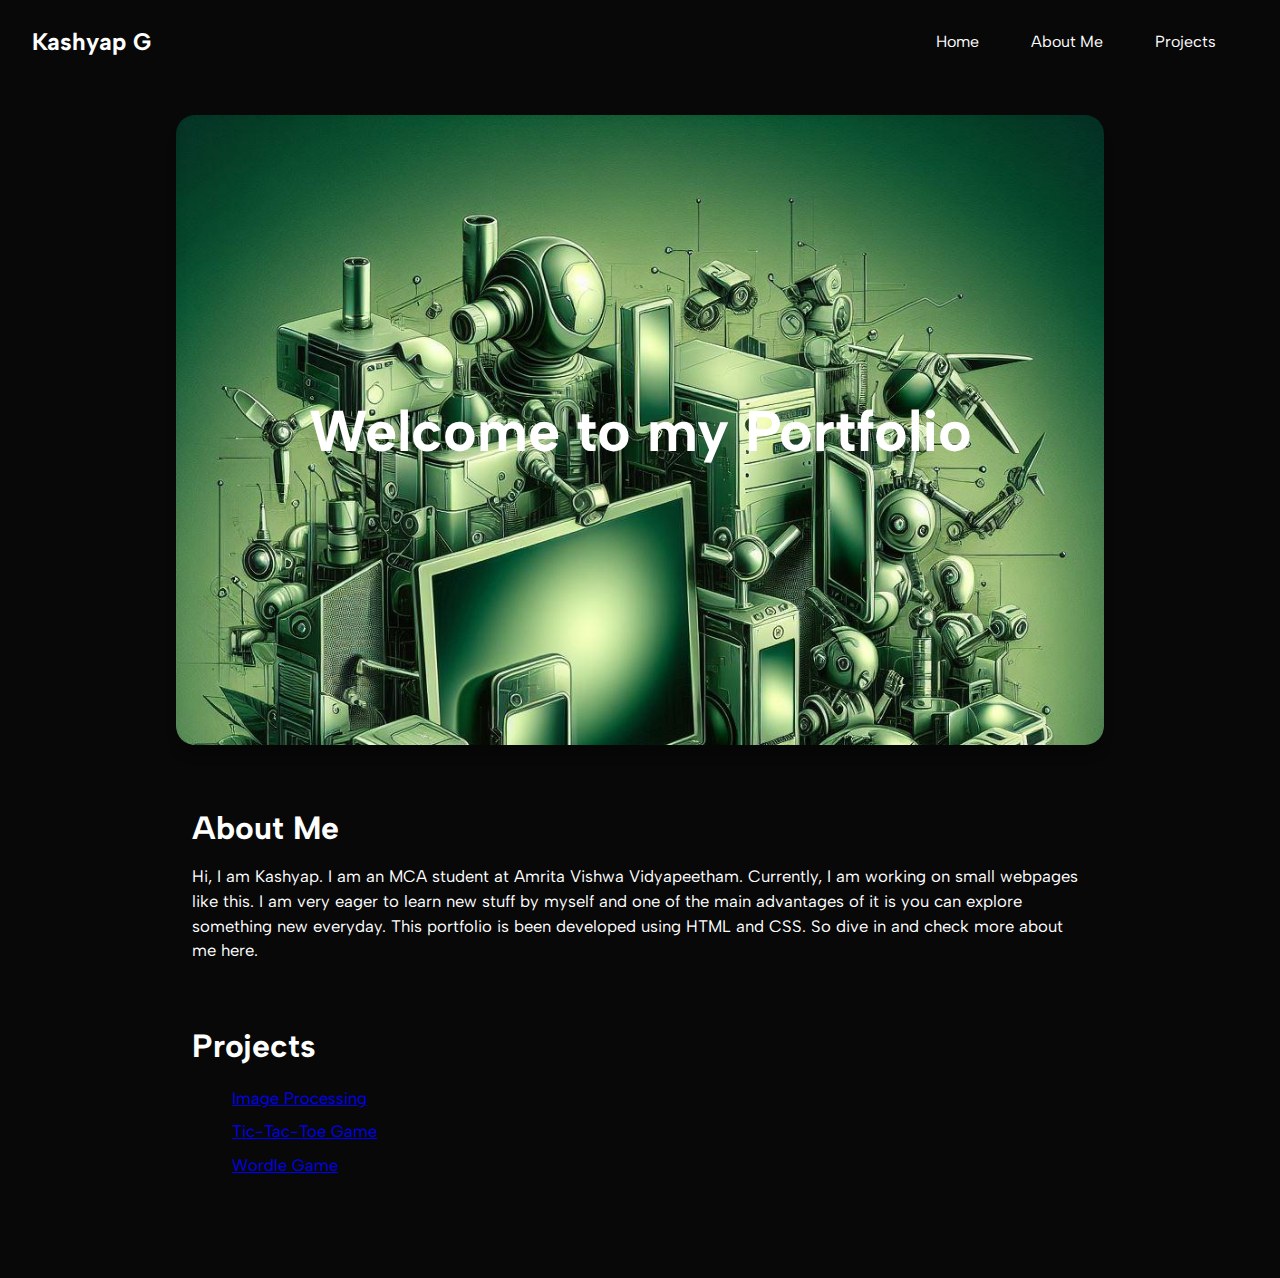
<file: index.html>
<!DOCTYPE html>
<html lang="en">
<head>
  <meta charset="UTF-8">
  <meta name="viewport" content="width=device-width, initial-scale=1.0">
  <title>My Portfolio</title>
  <link rel="stylesheet" href="styles.css"> 
  <script src="script.js" defer></script>
</head>
<body>
  <header>
    <h1>Kashyap G</h1>
    <nav>
      <ul>
        <li><a href="#home">Home</a></li>
        <li><a href="#about">About Me</a></li>
        <li><a href="#projects">Projects</a></li>
      </ul>
    </nav>
  </header>

  <main>
    <div id="home" class="homepage">
      <h1>Welcome to my Portfolio</h1>
    </div>
    <section id="about" class="about-me">
      <h1>About Me</h1>
      <p>Hi,
        I am Kashyap. I am an MCA student at Amrita Vishwa Vidyapeetham.
        Currently, I am working on small webpages like this. 
        I am very eager to learn new stuff by myself and one of the main advantages of it is you can explore something new everyday. 
        This portfolio is been developed using HTML and CSS. So dive in and check more about me here.</p>
    </section>

    <section id="projects" class="projects">
      <h1>Projects</h1>
      <ul>
        <li><a href="Image-processing-project1/index.html" class="white-link">Image Processing</a></li>
        <li><a href="Tic-Tac-toe-Project2/index.html" class="white-link">Tic-Tac-Toe Game</a></li>
        <li><a href="Wordl-game-Project3/index.html" class="white-link">Wordle Game</a></li>
      </ul>
    </section>
  </main>

  <button class="back-to-top" onclick="scrollToTop()">Top</button>
</body>
</html>
</file>
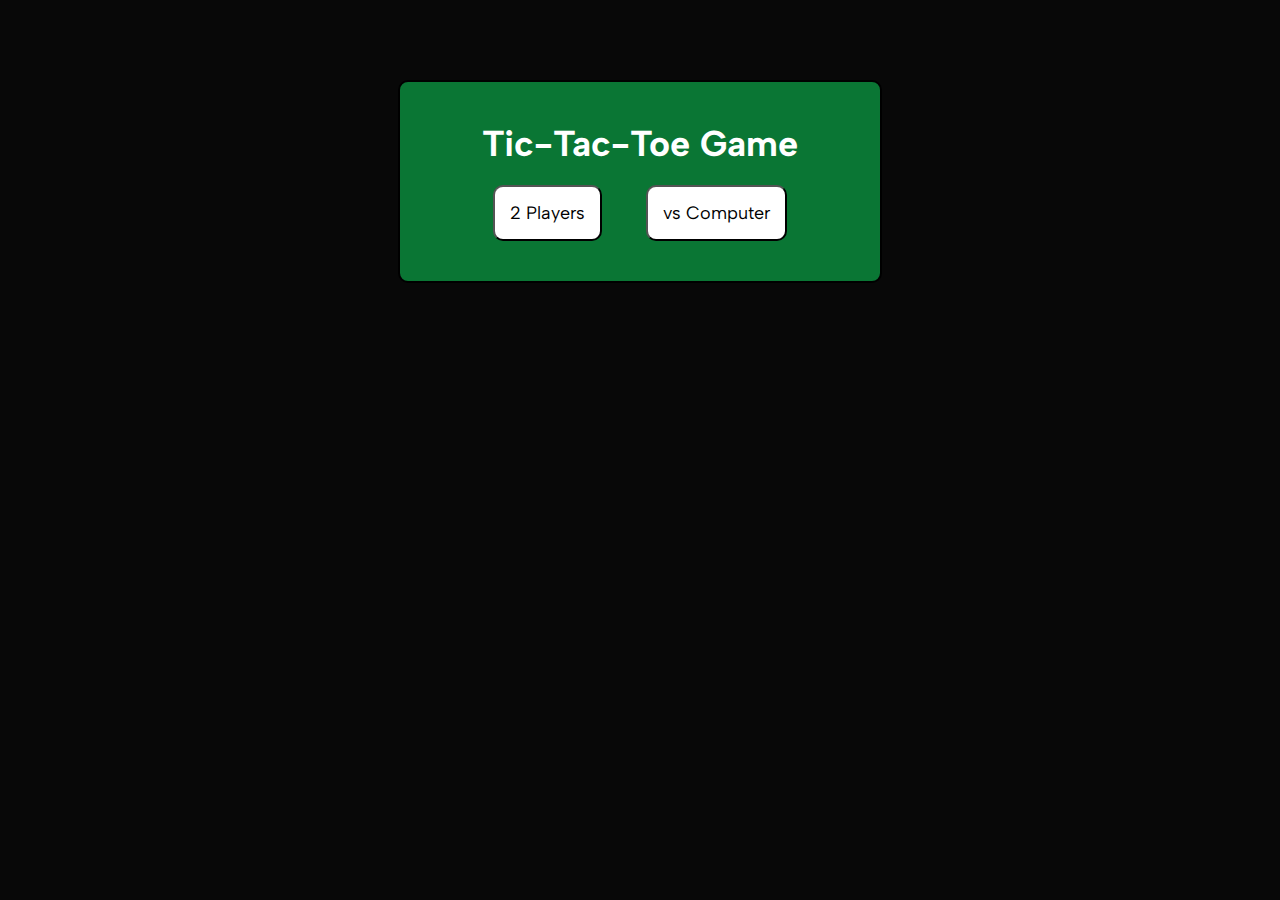
<file: Tic-Tac-toe-Project2/index.html>
<!DOCTYPE html>
<html lang="en">
<head>
    <meta charset="UTF-8">
    <meta name="viewport" content="width=device-width, initial-scale=1.0">
    <title>Tic-Tac-Toe Game</title>

    <!-- Style CSS -->
    <link rel="stylesheet" href="./style.css">
</head>
<body>
    
    <div class="container">
        <h1>Tic-Tac-Toe Game</h1>

        <div class="vs-button">
            <button id="twoPlayers">2 Players</button>
            <button id="vsComputer">vs Computer</button>
        </div>

        <div class="game-section two-players" style="display: none;">
            <small>Player 1 = X || Player 2 = O</small>
            <div class="game-board">
                <div class="row">
                    <div class="cell" onclick="twoPMakeMove(0, 0)"></div>
                    <div class="cell" onclick="twoPMakeMove(0, 1)"></div>
                    <div class="cell" onclick="twoPMakeMove(0, 2)"></div>
                </div>
                <div class="row">
                    <div class="cell" onclick="twoPMakeMove(1, 0)"></div>
                    <div class="cell" onclick="twoPMakeMove(1, 1)"></div>
                    <div class="cell" onclick="twoPMakeMove(1, 2)"></div>
                </div>
                <div class="row">
                    <div class="cell" onclick="twoPMakeMove(2, 0)"></div>
                    <div class="cell" onclick="twoPMakeMove(2, 1)"></div>
                    <div class="cell" onclick="twoPMakeMove(2, 2)"></div>
                </div>
            </div>
            <p class="winner-text" id="twoPlayersWinnerText"></p>
        </div>

        <div class="game-section vs-computer" style="display: none;">
            <small>Player 1 = X || Computer = O</small>
            <div class="game-board">
                <div class="row">
                    <div class="cell" onclick="vsComMakeMove(0, 0)"></div>
                    <div class="cell" onclick="vsComMakeMove(0, 1)"></div>
                    <div class="cell" onclick="vsComMakeMove(0, 2)"></div>
                </div>
                <div class="row">
                    <div class="cell" onclick="vsComMakeMove(1, 0)"></div>
                    <div class="cell" onclick="vsComMakeMove(1, 1)"></div>
                    <div class="cell" onclick="vsComMakeMove(1, 2)"></div>
                </div>
                <div class="row">
                    <div class="cell" onclick="vsComMakeMove(2, 0)"></div>
                    <div class="cell" onclick="vsComMakeMove(2, 1)"></div>
                    <div class="cell" onclick="vsComMakeMove(2, 2)"></div>
                </div>
            </div>
            <p class="winner-text" id="vsComputerWinnerText"></p>
        </div>

        <button id="restartButton" onclick="resetBoard()" style="display: none;">Restart Game</button>


    </div>



    <!-- Script JS -->
    <script src="./script.js"></script>
</body>
</html>
</file>
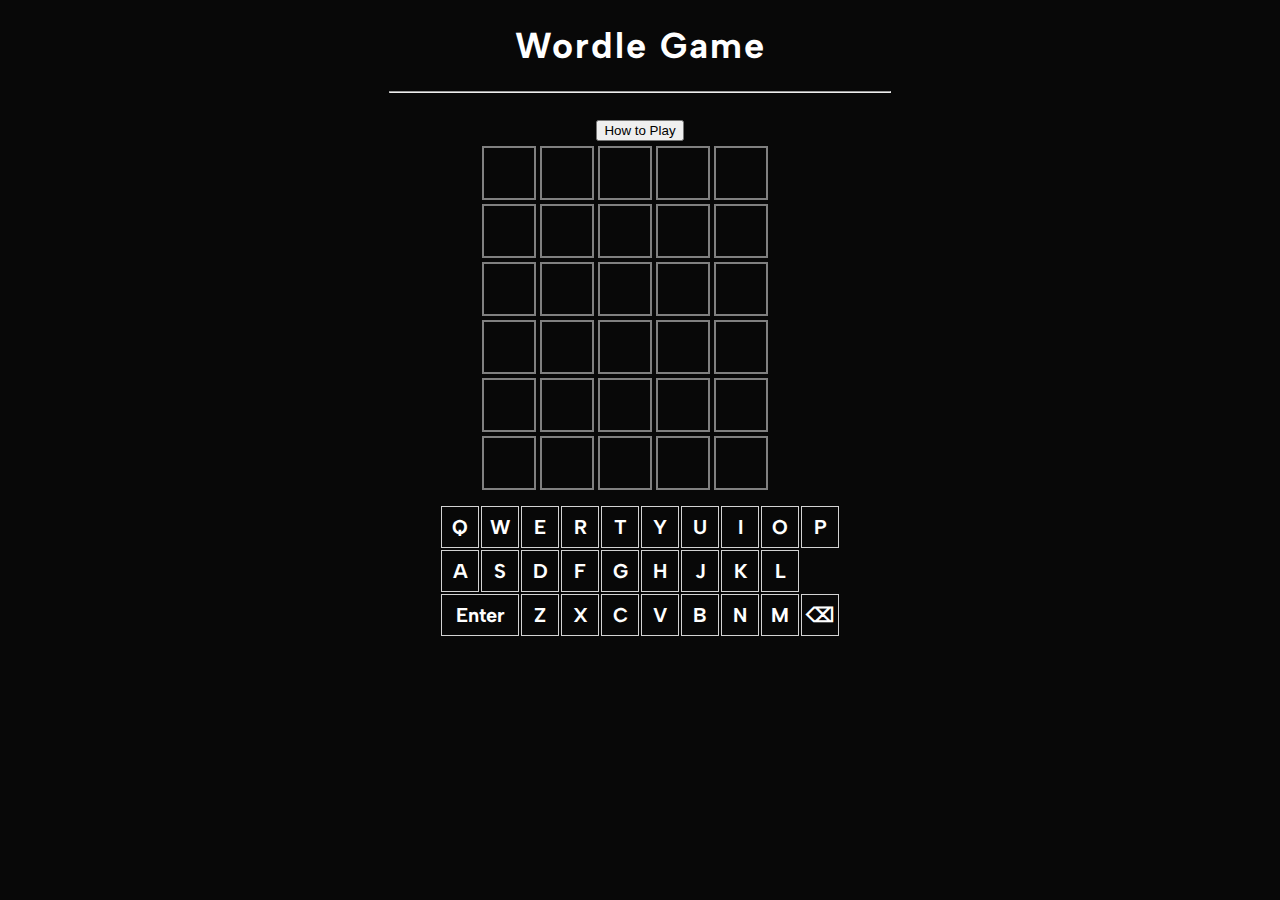
<file: Wordl-game-Project3/index.html>
<!DOCTYPE html>
<html lang="en">
<head>
    <title>Wordle Game</title>
    <meta charset="UTF-8">
    <meta name="viewport" content="width=device-width, initial-scale=1.0">

    <link rel="stylesheet" href="styles.css">
    <script src="script.js" defer></script>
</head>

<body>
    <h1 id="title">Wordle Game</h1>
    <hr>
    <br>
    <button id="howToPlayBtn">How to Play</button> <!-- Button to display instructions -->
    <div id="instructionsModal" class="modal"> <!-- Modal for instructions -->
        <div class="modal-content">
            <span class="close">&times;</span>
            <h1>How to Play</h1>
            <p>
                    <b>Guess the Wordle in 6 tries.</b></br></br>
                    Each guess must be a valid <b>5-letter word.</b></br>
                    The color of the tiles will change to show how close your guess was to the word.</br></br>

                    -If the letter entered is <b>Green</b>, then it is in the right spot.</br>
                    -If the letter entered is <b>Yellow</b>, then it is in the word but in the wrong spot.</br>
                    -If the letter entered is <b>Grey</b>, then it is not in the word in any spot.</br></br>
                
                <b>Restart:</b></br></br>
                   - At any point, you can start a new game by refreshing the page.</p></br></br>
        </div>
    </div>

    <div id="board"></div>
    <br>
    <h1 id="answer"></h1>
</body>
</html>
</file>
<file: styles.css>
@import url('https://fonts.googleapis.com/css2?family=Albert+Sans:ital,wght@0,100..900;1,100..900&display=swap');

html {
  scroll-behavior: smooth;
}

/* Back to top button styles */
.back-to-top {
  position: fixed;
  bottom: 20px;
  right: 20px;
  z-index: 1000;
  background-color: #113604;
  color: #fff;
  padding: 10px 20px;
  border-radius: 5px;
  cursor: pointer;
  display: none;
  font-size: 1vw;
  font-weight: 600;
}

.back-to-top:hover {
  background-color: #00821e;
}

body {
    margin: 0;
    padding: 0;
    font-family: 'Albert Sans',sans-serif;
    background-color: #080808;
  }

  .homepage {
    display: flex;
    justify-content: center;
    align-items: center;
    max-width: 80vw;
    min-height: 70vh;
    box-shadow: 0 12px 10px rgba(0, 0, 0, 0.2);
    border-radius: 1.2rem;
    background-image: url(Designer.png);
    background-size: cover;
    margin: 0 9rem;
  }
  
  .homepage h1 {
    color: #ffffff;
    font-size: 4.5vw;
  }

  /* Header styles */
  header {
    display: flex;
    justify-content: space-between;
    align-items: center;
    padding: 1rem 2rem;
    background-color: #080808;
  }
  
  h1 {
    font-size: 1.5rem;
    margin: 0;
    color: white;
  }
  
  nav {
    list-style: none;
    padding: 0;
    color: #080808;
  }
  
  nav li {
    display: inline-block;
    margin-right: 1rem;
    text-align: center;
  }
  
  nav a {
    text-decoration: none;
    color: #ffffff; /* Adjust color based on image */
    padding: 0.5rem 1rem;
  }
  
  nav a:hover {
    background-color: #5d5d5d;
    border-radius: 0.5rem;
  }

  .white-link a, /* Target anchor tags within the element */
  a:visited {
  color: white !important; /* Set white color with high priority */
  text-decoration: none !important; /* Remove underline (optional) */
}

  
  /* Main content styles */
  main {
    padding: 2rem;
    background-color: #080808;
  }
  
  section {
    margin-bottom: 2rem;
  }

  
  p {
    line-height: 1.5;
    color: #ffffff;
  }

  .about-me{
    margin: 4rem 10rem;
    font-size: 1.3vw
  }

  .about-me h1{
    font-size: 2.5vw;
  }

  .projects{
    margin: 4rem 10rem;
    font-size: 1.3vw
  }

  .projects h1{
    font-size: 2.5vw;
  }

  .projects li{
    display: flex;
    color: #ffffff;
    line-height: 2;
  }

  /* Responsive media queries */
  @media (max-width: 768px) {

    .homepage {
      display: flex;
      justify-content: center;
      align-items: center;
      max-width: 80vw;
      min-height: 30vh;
      box-shadow: 0 12px 10px rgba(0, 0, 0, 0.2);
      border-radius: 1.2rem;
      background-image: url(Designer.png);
      background-size: cover;
      margin: 0 2rem;
    }

    .homepage h1 {
      font-size: 1.3rem;
      margin: 0;
      color: white;
    }

    header {
      flex-direction: column;
      align-items: center;
    }
  
    nav {
      flex-direction: column;
      display: flex;
      text-align: center;
      justify-content: center;
      align-items: center;
      margin-top: 1rem;
    }
  
    nav li {
      margin: 0.2rem 0;
      
    }

    p {
      line-height: 1.5;
      color: #ffffff;
    }
  
    .about-me{
      margin: 4rem 2rem;
      font-size: 2vw
    }
  
    .about-me h1{
      font-size: 2.5vw;
    }
  
    .projects{
      margin: 4rem 2rem;
      font-size: 2vw
    }
  
    .projects h1{
      font-size: 2.5vw;
    }
  
    .projects li{
      display: flex;
      color: #ffffff;
      line-height: 2;
    }
  
  
    h1 {
      font-size: 1.2rem;
    }
  }
  
  /* Footer styles */
  footer {
    text-align: center;
    padding: 1rem;
    background-color: #f0f0f0;
  }
</file>
<file: Tic-Tac-toe-Project2/style.css>
@import url('https://fonts.googleapis.com/css2?family=Albert+Sans:ital,wght@0,100..900;1,100..900&display=swap');
* {
    margin: 0;
    padding: 0;
    font-family: 'Albert Sans', sans-serif;
}

body {
    display: flex;
    justify-content: center;
    background-color: #080808;
}

.container {
    display: flex;
    justify-content: center;
    align-items: center;
    flex-direction: column;
    margin: 5rem 0;
    border: 2px solid;
    border-radius: 10px;
    width: 400px;
    padding: 40px;
    background-color: rgb(10, 118, 52);
}

h1 {
    font-size: 36px;
    margin: 0;
    color: white;
}

.game-board {
    display: inline-block;
    margin: 20px;   
}

.game-section {
    text-align: center;
    color: white;
}

.row {
    display: flex;
}

.cell {
    width: 100px;
    height: 100px;
    border: 2px solid rgb(1, 32, 12);
    display: flex;
    align-items: center;
    justify-content: center;
    font-size: 30px;
    cursor: pointer;
}

.winner-text {
    font-size: 24px;
    margin: 20px 0;
    color: white;
}

#restartButton {
    font-size: 18px;
    padding: 10px 20px;
    background-color: rgb(2, 40, 15);
    color: rgb(240, 240, 240);
    border: none;
    border-radius: 10px;
    cursor: pointer;
    width: 200px;
}

.vs-button button {
    font-size: 18px;
    padding: 15px;
    border-radius: 10px;
    margin: 20px 20px 0 20px;
    cursor: pointer;
    background-color: rgb(255, 255, 255);
}

.vs-button button:hover {
    color: rgb(255, 255, 255);
    background-color: rgb(2, 40, 15);
    border: none;
}

/* Media Queries for Responsive Design */

@media (max-width: 768px) {
  .container {
    display: flex;
    justify-content: center;
    align-items: center;
    flex-direction: column;
    margin: 5rem 0;
    border: 2px solid;
    border-radius: 10px;
    width: 40vw;
    padding: 40px;
    background-color: rgb(10, 118, 52);
}
h1 {
  font-size: 4vw;
  margin: 0;
  color: white;
}
    
.game-board {
  display: inline-block;
  margin: 20px;   
}

.game-section {
  font-size: 2.5vw;
  text-align: center;
  color: white;
}

.row {
  display: flex;
}

.cell {
  width: 10vw;
  height: 10vw;
  border: 2px solid rgb(1, 32, 12);
  display: flex;
  align-items: center;
  justify-content: center;
  font-size: 4vw;
  cursor: pointer;
}

.winner-text {
  font-size: 4vw;
  margin: 20px 0;
  color: white;
}

#restartButton {
  font-size: 2.5vw;
  padding: 10px 20px;
  background-color: rgb(2, 40, 15);
  color: rgb(240, 240, 240);
  border: none;
  border-radius: 10px;
  cursor: pointer;
  width: 30vw;
}

.vs-button button {
  font-size: 13px;
  padding: 15px;
  border-radius: 10px;
  margin: 20px 20px 0 20px;
  cursor: pointer;
  background-color: rgb(255, 255, 255);
}

.vs-button button:hover {
  color: rgb(255, 255, 255);
  background-color: rgb(2, 40, 15);
  border: none;
}
}

@media (max-width: 480px) {
  .container {
    display: flex;
    justify-content: center;
    align-items: center;
    flex-direction: column;
    margin: 10rem 0;
    border: 2px solid;
    border-radius: 10px;
    width: 40vw;
    padding: 40px;
    background-color: rgb(10, 118, 52);
}
h1 {
  font-size: 4vw;
  margin: 0;
  color: white;
}
    
.game-board {
  display: inline-block;
  margin: 20px;   
}

.game-section {
  font-size: 2.5vw;
  text-align: center;
  color: white;
}

.row {
  display: flex;
}

.cell {
  width: 10vw;
  height: 10vw;
  border: 2px solid rgb(1, 32, 12);
  display: flex;
  align-items: center;
  justify-content: center;
  font-size: 4vw;
  cursor: pointer;
}

.winner-text {
  font-size: 4vw;
  margin: 20px 0;
  color: white;
}

#restartButton {
  font-size: 2.5vw;
  padding: 10px 20px;
  background-color: rgb(2, 40, 15);
  color: rgb(240, 240, 240);
  border: none;
  border-radius: 10px;
  cursor: pointer;
  width: 30vw;
}

.vs-button button {
  width: 30vw;
  font-size: 2.5vw;
  padding: 15px;
  border-radius: 10px;
  margin: 20px 20px 0 20px;
  cursor: pointer;
  background-color: rgb(255, 255, 255);
}

.vs-button button:hover {
  color: rgb(255, 255, 255);
  background-color: rgb(2, 40, 15);
  border: none;
}
}
</file>
<file: Wordl-game-Project3/styles.css>
@import url('https://fonts.googleapis.com/css2?family=Albert+Sans:ital,wght@0,100..900;1,100..900&display=swap');

body {
    font-family: 'Albert Sans', sans-serif;
    text-align: center;
    background-color: #080808; /* Set body background color to black */
    color: white; /* Set text color to white */
    
}

hr {
    width: 500px;
}

#title {
    font-size: 36px;
    font-weight: bold;
    letter-spacing: 2px;
}

#board {
    width: 320px; /* Reduced width */
    height: 320px; /* Reduced height */
    margin: 0 auto;
    margin-top: 3px;
    display: flex;
    flex-wrap: wrap;
}

.tile {
    /* Box */
    border: 2px solid grey; /* Set tile border color to grey */
    width: 50px; /* Adjusted tile width */
    height: 50px; /* Adjusted tile height */
    margin: 2px;

    /* Text */
    color: white; /* Set text color to white */
    font-size: 24px; /* Reduced font size */
    font-weight: bold;
    display: flex;
    justify-content: center;
    align-items: center;
}

.correct {
    background-color: #25691f;
    color: white;
    border-color: white;
}

.present {
    background-color: #8d7922;
    color: white;
    border-color: white;
}

.absent {
    background-color: #78797a;
    color: white;
    border-color:white;
}


.keyboard-row {
    width: 400px;
    margin: 0 auto;
    display: flex;
    flex-wrap: wrap;
}

.key-tile {
    width: 36px;
    height: 40px;
    margin: 1px;
    border: 1px solid lightgray;

    /* Text */
    font-size: 20px;
    font-weight: bold;
    display: flex;
    justify-content: center;
    align-items: center;
}

.enter-key-tile {
    width: 76px;
    height: 40px;
    margin: 1px;
    border: 1px solid lightgray;

    /* Text */
    font-size: 20px;
    font-weight: bold;
    display: flex;
    justify-content: center;
    align-items: center;
}


/* Add styles for the modal */
.modal {
    display: none;
    position: fixed;
    z-index: 1;
    left: 0;
    top: 0;
    width: 100%;
    height: 100%;
    overflow: auto;
    background-color: rgba(0, 0, 0, 0.5);
}

.modal-content {
    background-color: #080808;
    margin: 15% auto;
    padding: 20px;
    border: 1px solid #888;
    width: 80%;
}

.close {
    color: #ffffff;
    float: right;
    font-size: 28px;
    font-weight: bold;
}

.close:hover,
.close:focus {
    color: #bcbcbc;
    text-decoration: none;
    cursor: pointer;
}
</file>
